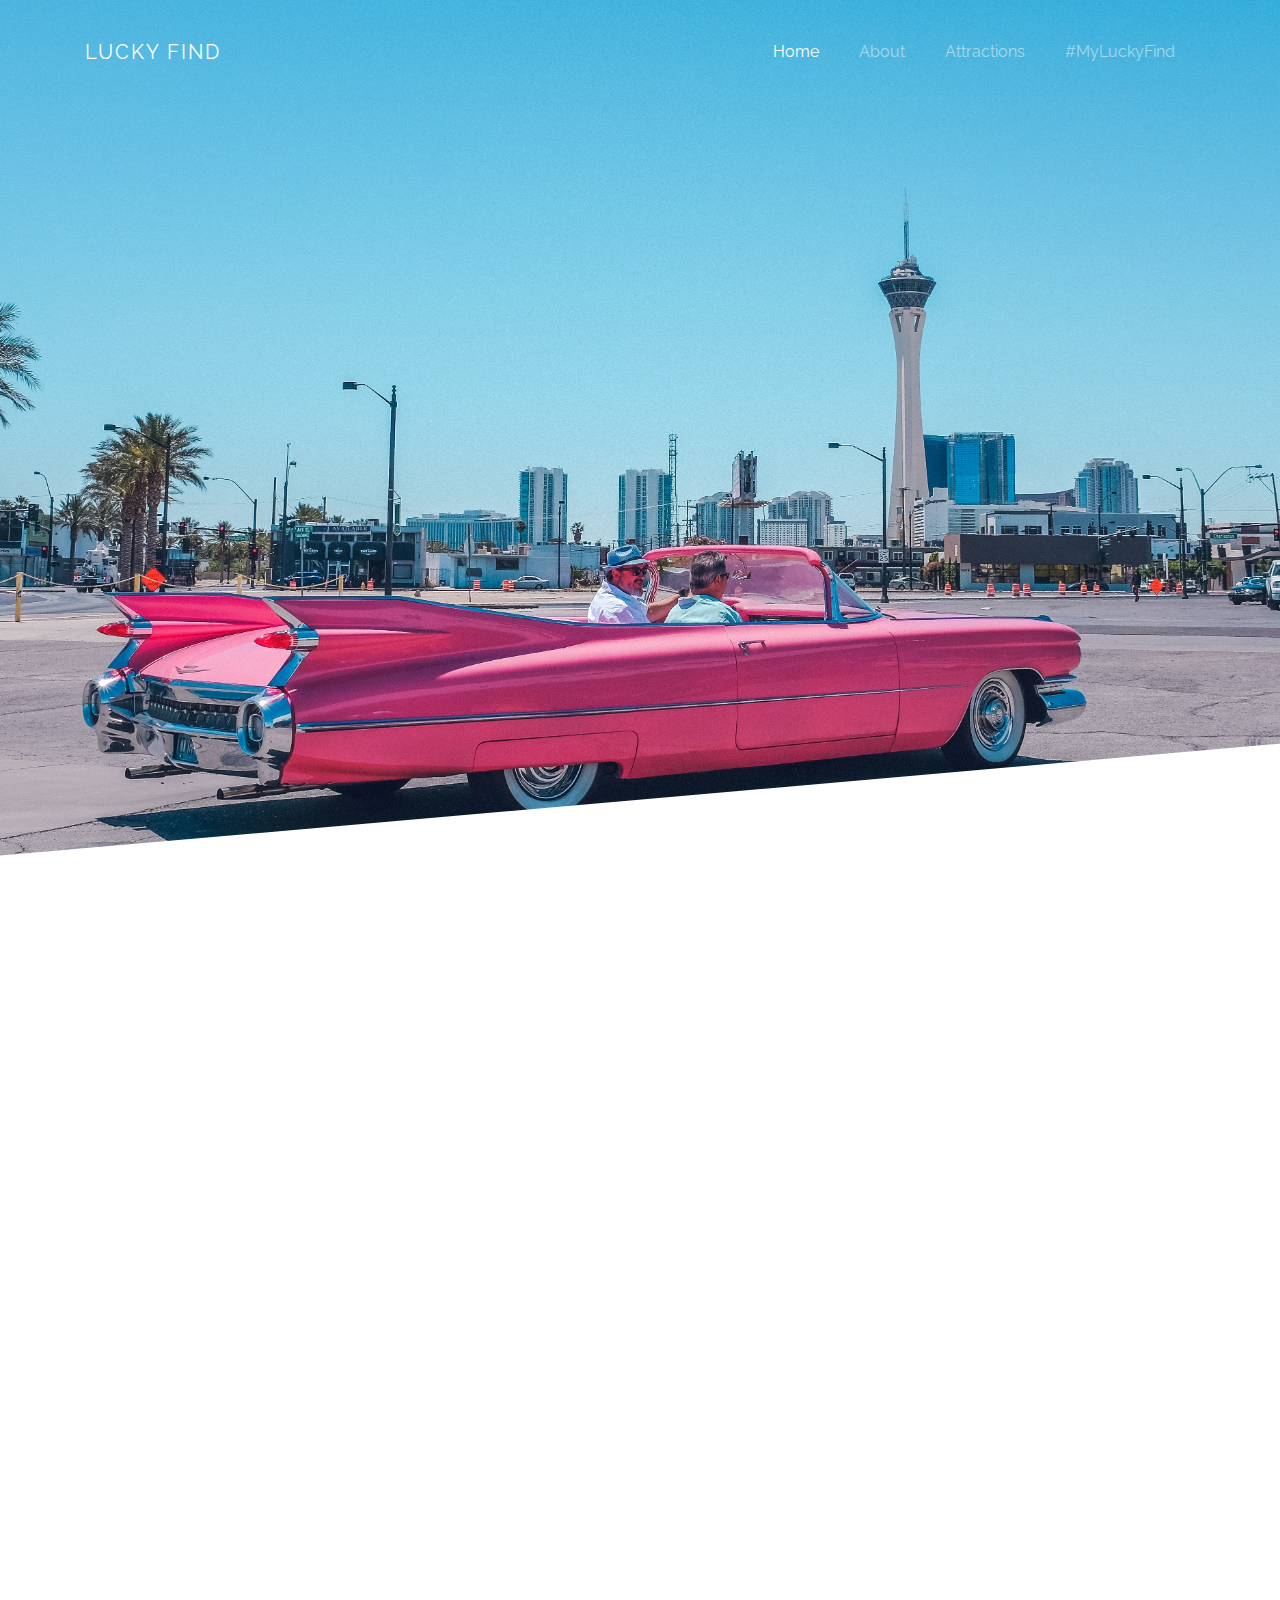
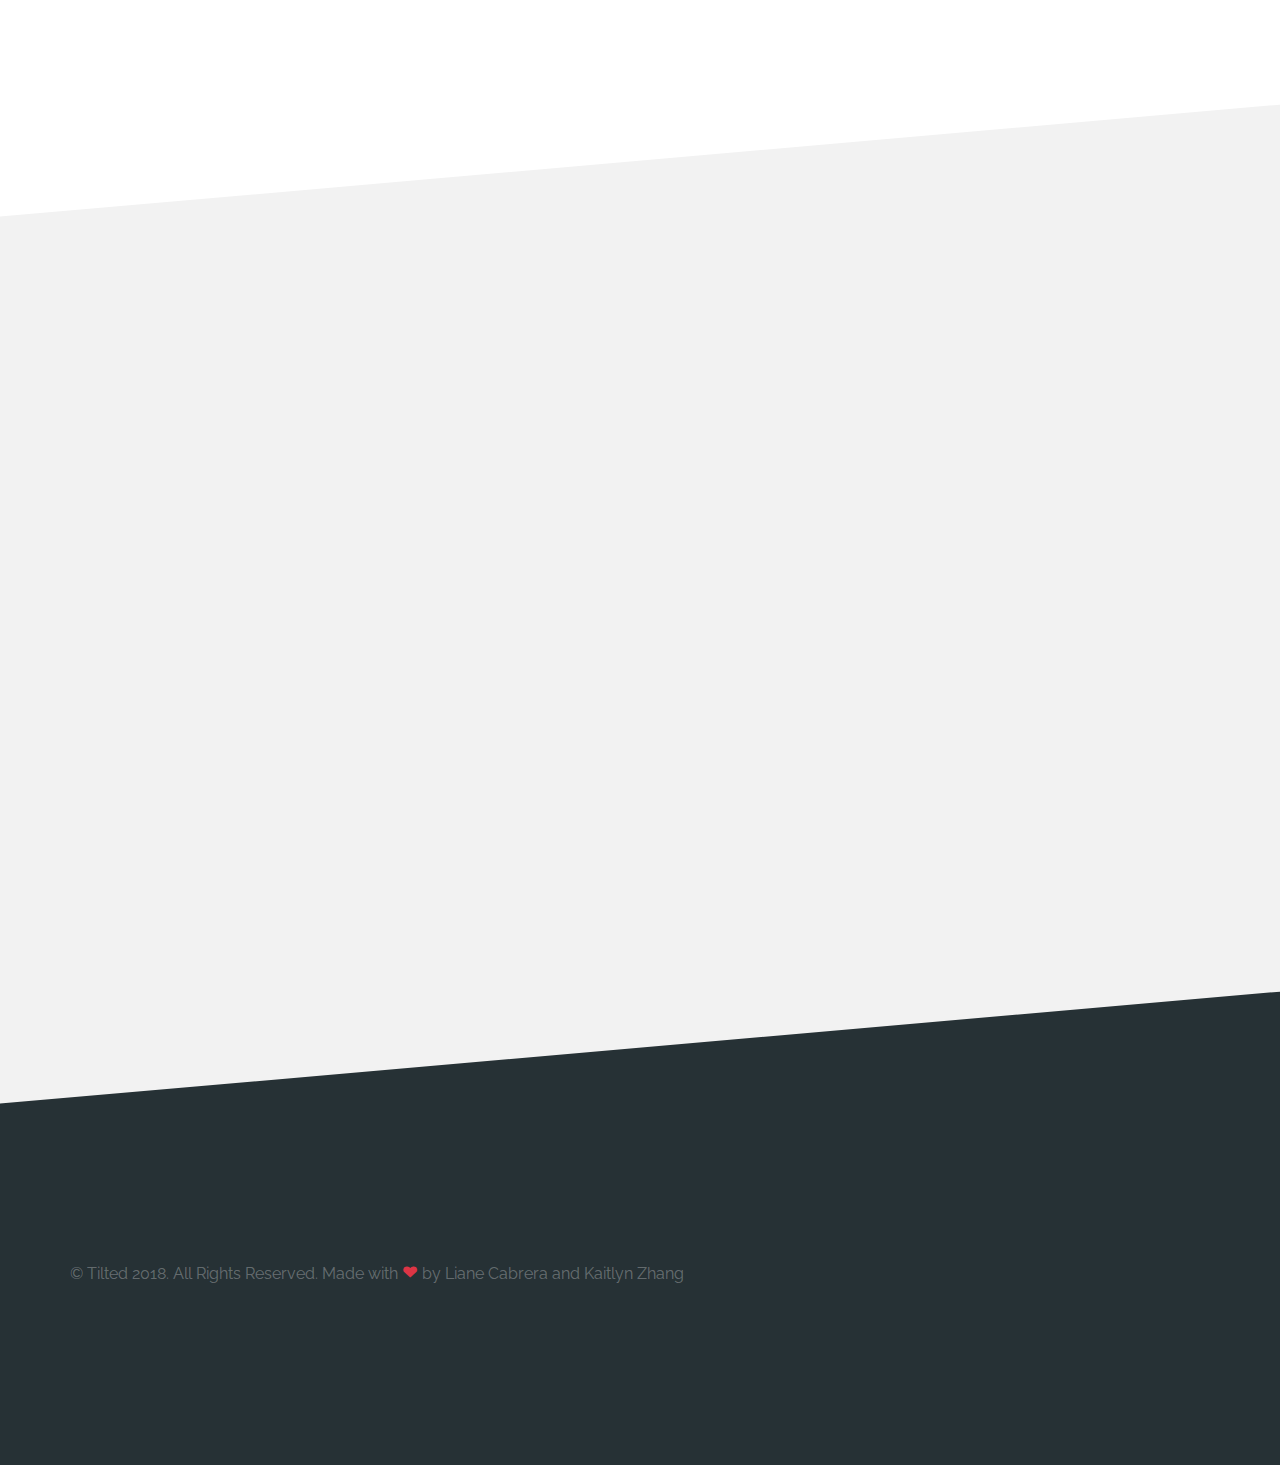
<file: index.html>
<!DOCTYPE html>
<html lang="en">
  <head>
    <title>Lucky Find</title>
    <meta charset="utf-8">
    <meta name="viewport" content="width=device-width, initial-scale=1, shrink-to-fit=no">
    <link rel="icon" href="img/favicon.png" type="image/png">
    
    <link href="https://fonts.googleapis.com/css?family=Raleway" rel="stylesheet">
    <link rel="stylesheet" href="css/bootstrap.min.css">
    <link rel="stylesheet" href="css/open-iconic-bootstrap.min.css">
    <link rel="stylesheet" href="css/animate.css">
    
    <link rel="stylesheet" href="css/owl.carousel.min.css">
    <link rel="stylesheet" href="css/owl.theme.default.min.css">

    <link rel="stylesheet" href="css/icomoon.css">
    <link rel="stylesheet" href="css/style.css">
  </head>
  <body data-spy="scroll" data-target="#ftco-navbar" data-offset="200">
    
    <nav class="navbar navbar-expand-lg navbar-dark ftco_navbar bg-dark ftco-navbar-light" id="ftco-navbar">
      <div class="container">
        <a class="navbar-brand" href="index.html">Lucky Find</a>
        <button class="navbar-toggler" type="button" data-toggle="collapse" data-target="#ftco-nav" aria-controls="ftco-nav" aria-expanded="false" aria-label="Toggle navigation">
          <span class="oi oi-menu"></span> Menu
        </button>

        <div class="collapse navbar-collapse" id="ftco-nav">
          <ul class="navbar-nav ml-auto">
            <li class="nav-item active"><a href="index.html" class="nav-link">Home</a></li>
            <li class="nav-item"><a href="about.html" class="nav-link">About</a></li>
            <li class="nav-item"><a href="attraction.html" class="nav-link">Attractions</a></li>
            <li class="nav-item"><a href="social.html" class="nav-link">#MyLuckyFind</a></li>
          </ul>
        </div>
      </div>
    </nav>
    <!-- END nav -->

    <section class="ftco-cover ftco-slant ftco-slant-white" style="background-image: url(img/neon.jpg);" id="section-home">
      <div class="container">
        <div class="row align-items-center justify-content-center text-center ftco-vh-100">
          <div class="col-md-10">
            <h1 class="ftco-heading ftco-animate">Lucky Find</h1>
            <h2 class="h5 ftco-subheading mb-5 ftco-animate">Encounter Something Wonderful.</h2>    
            <p><a href="attraction.html" class="btn btn-primary ftco-animate">I'm feeling lucky</a></p>
          </div>
        </div>
      </div>
    </section>
    
    <section class="ftco-section ftco-slant ftco-slant-light">
      <div class="container">
        <div class="row">
          <div class="col-md-12 text-center ftco-animate">
            <h2 class="text-uppercase ftco-uppercase">What is Lucky Find?</h2>
            <div class="row justify-content-center mb-5">
              <div class="col-md-7">
                <p class="lead">Enhancing a traveler's experience through Lucky Find.</p>
              </div>
            </div>
          </div>
        </div>
        <!-- END row -->
      <div class="row">
          <div class="col-md-12">
            <div class="owl-carousel ftco-owl">
              
              
                
              <div class="item ftco-animate">
                <div class="media d-block text-center ftco-media p-md-5 p-4">
                  <div class="ftco-icon mb-3"><span class="oi oi-monitor display-4"></span></div>
                  <div class="media-body">
                    <h5 class="mt-0">Our Mission</h5>
                    <p>A local resource for young and old alike looking for hidden gems of Las Vegas outside of the popular hangout spots.</p>
                  </div>
                </div>
              </div>
                
            <div class="item ftco-animate">
                <div class="media d-block text-center ftco-media p-md-5 p-4">
                  <div class="ftco-icon mb-3"><span class="oi oi-person display-4"></span></div>
                  <div class="media-body">
                    <h5 class="mt-0">Our Purpose</h5>
                    <p>We aim to give recognition to small, local business and lesser-known places within Las Vegas and helping people find their "lucky find."</p>
                  </div>
                </div>
                </div>

              <div class="item ftco-animate">
                <div class="media d-block text-center ftco-media p-md-5 p-4">
                  <div class="ftco-icon mb-3"><span class="oi oi-location display-4"></span></div>
                  <div class="media-body">
                    <h5 class="mt-0">Our Future</h5>
                    <p>We plan to expand the amount of attractions featured in the website including more cities other than Las Vegas.</p>
                  </div>
                </div>
              </div>
            </div>
          </div>
        </div>
      </div>
    </section>
    
    <section class="ftco-section bg-light ftco-slant ftco-slant-dark" id="section-counter">
      <div class="container">
        <div class="row mb-5">
          <div class="col-md-12 text-center ftco-animate">
            <h2 class="text-uppercase ftco-uppercase">Fun Facts</h2>
            <div class="row justify-content-center mb-5">
              <div class="col-md-7">
                <p class="lead">Las Vegas is more than just big buffets and bigger casinos. It can dazzle, impress, and suprise.</p>
              </div>
            </div>
          </div>
        </div>
        <!-- END row -->
        <div class="row">
            <div class="col-md ftco-animate">
            <div class="ftco-counter text-center">
              <span class="ftco-number" data-number="60000">0</span>
              <span class="ftco-label">Pounds of Shrimp Consumed Per Day in Las Vegas</span>
            </div>
          </div>  
          <div class="col-md ftco-animate">
            <div class="ftco-counter text-center">
              <span class="ftco-number" data-number="15000">0</span>
              <span class="ftco-label">Miles of Neon Tubing in the Strip and Downtown Las Vegas</span>
            </div>
          </div>
          <div class="col-md ftco-animate">
            <div class="ftco-counter text-center">
              <span class="ftco-number" data-number="1000">0</span>
              <span class="ftco-label">People Living Beneath Vegas in Underground Tunnels</span>
            </div>
          </div>
        </div>
      </div>
      
    </section>

      
<!--FOOTER-->  
    <footer class="ftco-footer ftco-bg-dark">
      <div class="container">
        <div class="row mb-5">
          <div class="col-md-8">
            <div class="row">
            
        <div class="row">
          <div class="col-md text-left">
            <p>&copy; Tilted 2018. All Rights Reserved.  Made with <span class="icon-heart text-danger"></span>  by Liane Cabrera and Kaitlyn Zhang</p>
          </div>
        </div>
      </div>
    </footer>

    <!-- loader -->
    <div id="ftco-loader" class="show fullscreen"><svg class="circular" width="48px" height="48px"><circle class="path-bg" cx="24" cy="24" r="22" fill="none" stroke-width="4" stroke="#eeeeee"/><circle class="path" cx="24" cy="24" r="22" fill="none" stroke-width="4" stroke-miterlimit="10" stroke="#4586ff"/></svg></div>


    <script src="js/jquery.min.js"></script>
    <script src="js/popper.min.js"></script>
    <script src="js/bootstrap.min.js"></script>
    <script src="js/jquery.easing.1.3.js"></script>
    <script src="js/jquery.waypoints.min.js"></script>
    <script src="js/owl.carousel.min.js"></script>
    <script src="js/jquery.animateNumber.min.js"></script>
    

    <script src="js/main.js"></script>

    
  </body>
</html>
</file>
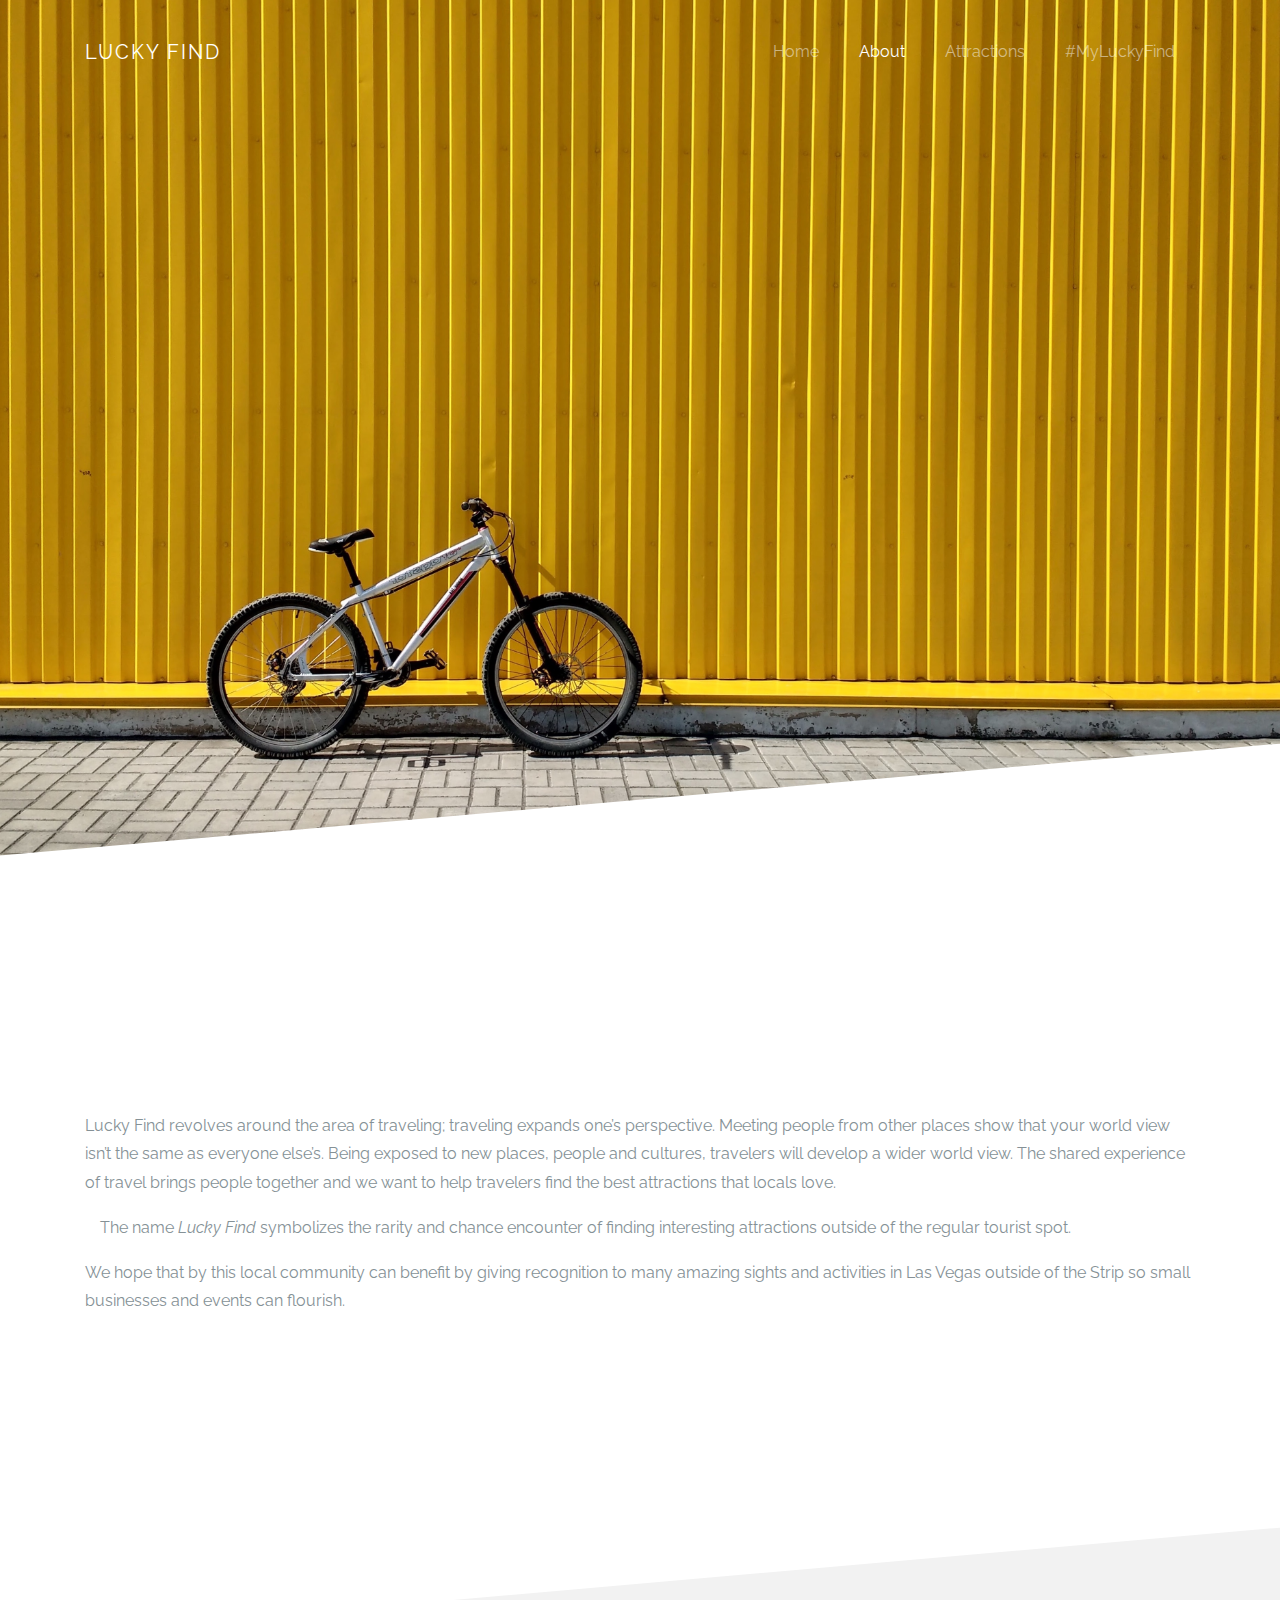
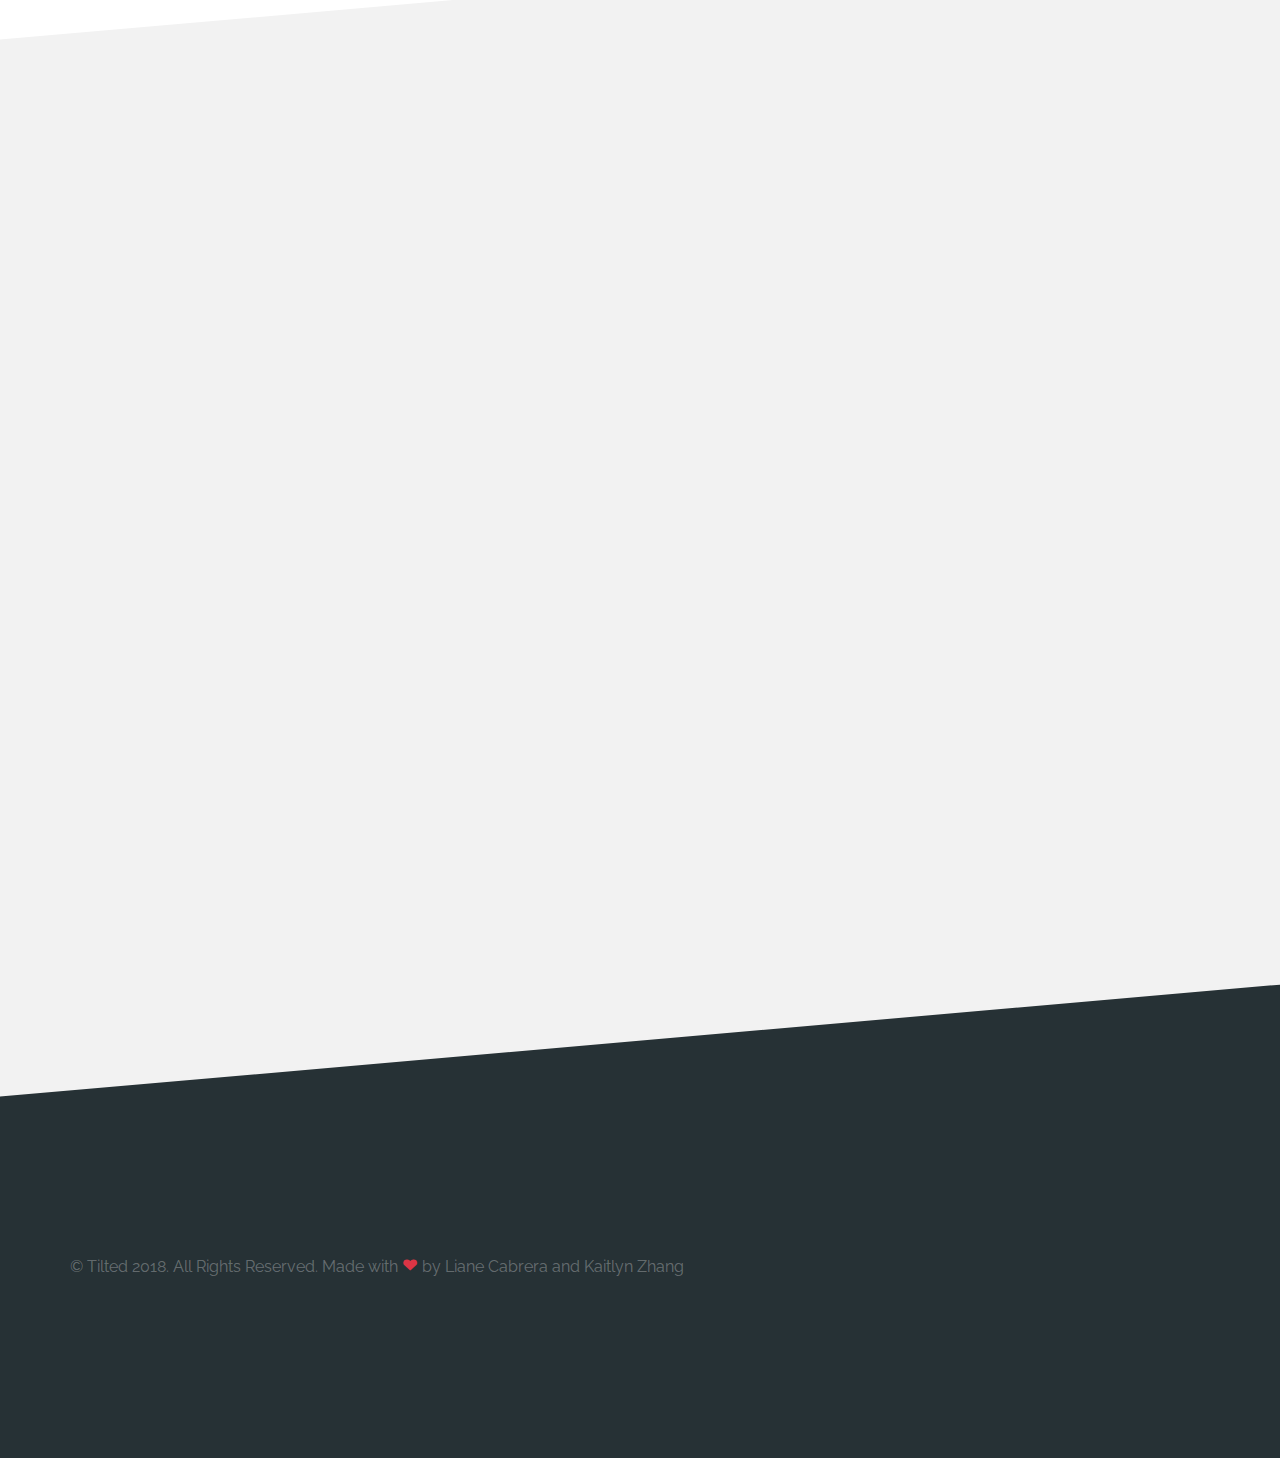
<file: about.html>
<!DOCTYPE html>
<html lang="en">
  <head>
    <title>About</title>
    <meta charset="utf-8">
    <meta name="viewport" content="width=device-width, initial-scale=1, shrink-to-fit=no">
    <link rel="icon" href="img/favicon.png" type="image/png">
    
    <link href="https://fonts.googleapis.com/css?family=Raleway" rel="stylesheet">
    <link rel="stylesheet" href="css/bootstrap.min.css">
    <link rel="stylesheet" href="css/open-iconic-bootstrap.min.css">
    <link rel="stylesheet" href="css/animate.css">
    
    <link rel="stylesheet" href="css/owl.carousel.min.css">
    <link rel="stylesheet" href="css/owl.theme.default.min.css">

    <link rel="stylesheet" href="css/icomoon.css">
    <link rel="stylesheet" href="css/style.css">
  </head>
<body data-spy="scroll" data-target="#ftco-navbar" data-offset="200">
    
   <nav class="navbar navbar-expand-lg navbar-dark ftco_navbar bg-dark ftco-navbar-light" id="ftco-navbar">
      <div class="container">
        <a class="navbar-brand" href="index.html">Lucky Find</a>
        <button class="navbar-toggler" type="button" data-toggle="collapse" data-target="#ftco-nav" aria-controls="ftco-nav" aria-expanded="false" aria-label="Toggle navigation">
          <span class="oi oi-menu"></span> Menu
        </button>

        <div class="collapse navbar-collapse" id="ftco-nav">
          <ul class="navbar-nav ml-auto">
            <li class="nav-item"><a href="index.html" class="nav-link">Home</a></li>
            <li class="nav-item active"><a href="about.html" class="nav-link">About</a></li>
            <li class="nav-item"><a href="attraction.html" class="nav-link">Attractions</a></li>
            <li class="nav-item"><a href="social.html" class="nav-link">#MyLuckyFind</a></li>
          </ul>
        </div>
      </div>
    </nav>
    <!-- END nav -->

    <section class="ftco-cover ftco-slant ftco-slant-white" style="background-image: url(img/wall.jpg);" id="section-home">
      <div class="container">
        <div class="row align-items-center justify-content-center text-center ftco-vh-100">
          <div class="col-md-10">
            <h1 class="ftco-heading ftco-animate">The Lucky Find Story</h1>
            <h2 class="h5 ftco-subheading mb-5 ftco-animate">—</h2>
            <p>
          </div>
        </div>
      </div>
    </section>
    

    <section class="ftco-section ftco-slant ftco-slant-light" id="section-about">
      <div class="container">

        <div class="row mb-5">
          <div class="col-md-12 text-center ftco-animate">
            <h2 class="text-uppercase ftco-uppercase">About Us</h2>
          </div>
        </div>
    
        <p>Lucky Find revolves around the area of traveling; traveling expands one’s perspective. Meeting people from other places show that your world view isn’t the same as everyone else’s. Being exposed to new places, people and cultures, travelers will develop a wider world view. The shared experience of travel brings people together and we want to help travelers find the best attractions that locals love. </p>
          
        <div class="col-md text-righ">
        <p>The name <i>Lucky Find</i> symbolizes the rarity and chance encounter of finding interesting attractions outside of the regular tourist spot.</p>
        </div>

        <p>We hope that by this local community can benefit by giving recognition to many amazing sights and activities in Las Vegas outside of the Strip so small businesses and events can flourish.  </p>
    </section>
    
    
    <section class="ftco-section ftco-slant ftco-slant-light  bg-light ftco-slant ftco-slant-dark" id="section-faq">
      <div class="container">
        <div class="row mb-5">
          <div class="col-md-12 text-center ftco-animate">
            <h2 class="text-uppercase ftco-uppercase">FAQ</h2>


        <!-- END row -->
              <br>
              <br>
        <div class="row">
          <div class="col-md-6 mb-5 ftco-animate">
            <h3 class="h5 mb-4">What is our problem worth solving?</h3>
            <p>The problem we wish to address is the issue of travelers (both first time and veteran) not knowing the good places in cities outside of popular tourist sites.</p>
          </div>
          <div class="col-md-6 mb-5 ftco-animate">
            <h3 class="h5 mb-4">What is our solution?</h3>
            <p>We want to deliever a website that showcases "lucky finds", also known as places that are outside the usual tourist sphere that are just as interesting and attractive.</p>
          </div>
          <div class="col-md-6 mb-5 ftco-animate">
            <h3 class="h5 mb-4">What makes us different from unique?</h3>
            <p>Our main advantage lies on the fact that we base our reviews in the point of view of a Las Vegas local, offering helpful advice to those visiting the city. We also synthesize the many information from big review sites in one, easy to read layout.</p>
          </div>
          <div class="col-md-6 mb-5 ftco-animate">
            <h3 class="h5 mb-4">How did we choose the attractions to showcase?</h3>
              <p>Though our knowledge of travelling and interesting travel sites is limited, we did extensive research in order to expand our website to include interesting places throughout Las Vegas.</p>
        </div>
      </div>

    </section>
    
    
<!--FOOTER-->  
    <footer class="ftco-footer ftco-bg-dark">
      <div class="container">
        <div class="row mb-5">
          <div class="col-md-8">
            <div class="row">
            
        <div class="row">
          <div class="col-md text-left">
            <p>&copy; Tilted 2018. All Rights Reserved.  Made with <span class="icon-heart text-danger"></span>  by Liane Cabrera and Kaitlyn Zhang</p>
          </div>
        </div>
      </div>
    </footer>

    <!-- loader -->
    <div id="ftco-loader" class="show fullscreen"><svg class="circular" width="48px" height="48px"><circle class="path-bg" cx="24" cy="24" r="22" fill="none" stroke-width="4" stroke="#eeeeee"/><circle class="path" cx="24" cy="24" r="22" fill="none" stroke-width="4" stroke-miterlimit="10" stroke="#4586ff"/></svg></div>


    <script src="js/jquery.min.js"></script>
    <script src="js/popper.min.js"></script>
    <script src="js/bootstrap.min.js"></script>
    <script src="js/jquery.easing.1.3.js"></script>
    <script src="js/jquery.waypoints.min.js"></script>
    <script src="js/owl.carousel.min.js"></script>
    <script src="js/jquery.animateNumber.min.js"></script>
    

    <script src="js/main.js"></script>
    

    
  </body>
</html>
</file>
<file: css/icomoon.css>
@font-face {
  font-family: 'icomoon';
  src:  url('../fonts/icomoon/icomoon.eot?lir4dr');
  src:  url('../fonts/icomoon/icomoon.eot?lir4dr#iefix') format('embedded-opentype'),
    url('../fonts/icomoon/icomoon.ttf?lir4dr') format('truetype'),
    url('../fonts/icomoon/icomoon.woff?lir4dr') format('woff'),
    url('../fonts/icomoon/icomoon.svg?lir4dr#icomoon') format('svg');
  font-weight: normal;
  font-style: normal;
}

[class^="icon-"], [class*=" icon-"] {
  /* use !important to prevent issues with browser extensions that change fonts */
  font-family: 'icomoon' !important;
  speak: none;
  font-style: normal;
  font-weight: normal;
  font-variant: normal;
  text-transform: none;
  line-height: 1;

  /* Better Font Rendering =========== */
  -webkit-font-smoothing: antialiased;
  -moz-osx-font-smoothing: grayscale;
}

.icon-add-to-list:before {
  content: "\e900";
}
.icon-arrow-bold-down:before {
  content: "\e901";
}
.icon-arrow-bold-left:before {
  content: "\e902";
}
.icon-arrow-bold-right:before {
  content: "\e903";
}
.icon-arrow-bold-up:before {
  content: "\e904";
}
.icon-arrow-down:before {
  content: "\e905";
}
.icon-arrow-left:before {
  content: "\e906";
}
.icon-arrow-long-down:before {
  content: "\e907";
}
.icon-arrow-long-left:before {
  content: "\e908";
}
.icon-arrow-long-right:before {
  content: "\e909";
}
.icon-arrow-long-up:before {
  content: "\e90a";
}
.icon-arrow-right:before {
  content: "\e90b";
}
.icon-arrow-up:before {
  content: "\e90c";
}
.icon-arrow-with-circle-down:before {
  content: "\e90d";
}
.icon-arrow-with-circle-left:before {
  content: "\e90e";
}
.icon-arrow-with-circle-right:before {
  content: "\e90f";
}
.icon-arrow-with-circle-up:before {
  content: "\e910";
}
.icon-bug:before {
  content: "\e911";
}
.icon-chevron-down:before {
  content: "\e912";
}
.icon-chevron-left:before {
  content: "\e913";
}
.icon-chevron-right:before {
  content: "\e914";
}
.icon-chevron-small-down:before {
  content: "\e915";
}
.icon-chevron-small-left:before {
  content: "\e916";
}
.icon-chevron-small-right:before {
  content: "\e917";
}
.icon-chevron-small-up:before {
  content: "\e918";
}
.icon-chevron-thin-down:before {
  content: "\e919";
}
.icon-chevron-thin-left:before {
  content: "\e91a";
}
.icon-chevron-thin-right:before {
  content: "\e91b";
}
.icon-chevron-thin-up:before {
  content: "\e91c";
}
.icon-chevron-up:before {
  content: "\e91d";
}
.icon-chevron-with-circle-down:before {
  content: "\e91e";
}
.icon-chevron-with-circle-left:before {
  content: "\e91f";
}
.icon-chevron-with-circle-right:before {
  content: "\e920";
}
.icon-chevron-with-circle-up:before {
  content: "\e921";
}
.icon-classic-computer:before {
  content: "\e922";
}
.icon-controller-fast-backward:before {
  content: "\e923";
}
.icon-creative-commons-attribution:before {
  content: "\e924";
}
.icon-creative-commons-noderivs:before {
  content: "\e925";
}
.icon-creative-commons-noncommercial-eu:before {
  content: "\e926";
}
.icon-creative-commons-noncommercial-us:before {
  content: "\e927";
}
.icon-creative-commons-public-domain:before {
  content: "\e928";
}
.icon-creative-commons-remix:before {
  content: "\e929";
}
.icon-creative-commons-share:before {
  content: "\e92a";
}
.icon-creative-commons-sharealike:before {
  content: "\e92b";
}
.icon-creative-commons:before {
  content: "\e92c";
}
.icon-crop:before {
  content: "\e92d";
}
.icon-document-landscape:before {
  content: "\e92e";
}
.icon-dot-single:before {
  content: "\e92f";
}
.icon-dots-three-horizontal:before {
  content: "\e930";
}
.icon-dots-three-vertical:before {
  content: "\e931";
}
.icon-dots-two-horizontal:before {
  content: "\e932";
}
.icon-dots-two-vertical:before {
  content: "\e933";
}
.icon-eye-with-line:before {
  content: "\e934";
}
.icon-fingerprint:before {
  content: "\e935";
}
.icon-flower:before {
  content: "\e936";
}
.icon-merge:before {
  content: "\e937";
}
.icon-mouse-pointer:before {
  content: "\e938";
}
.icon-newsletter:before {
  content: "\e939";
}
.icon-notifications-off:before {
  content: "\e93a";
}
.icon-remove-user:before {
  content: "\e93b";
}
.icon-select-arrows:before {
  content: "\e93c";
}
.icon-tablet-mobile-combo:before {
  content: "\e93d";
}
.icon-triangle-down:before {
  content: "\e93e";
}
.icon-triangle-left:before {
  content: "\e93f";
}
.icon-triangle-right:before {
  content: "\e940";
}
.icon-triangle-up:before {
  content: "\e941";
}
.icon-video-camera:before {
  content: "\e942";
}
.icon-warning:before {
  content: "\e943";
}
.icon-add-user:before {
  content: "\e944";
}
.icon-address:before {
  content: "\e945";
}
.icon-adjust:before {
  content: "\e946";
}
.icon-air:before {
  content: "\e947";
}
.icon-aircraft-landing:before {
  content: "\e948";
}
.icon-aircraft-take-off:before {
  content: "\e949";
}
.icon-aircraft:before {
  content: "\e94a";
}
.icon-align-bottom:before {
  content: "\e94b";
}
.icon-align-horizontal-middle:before {
  content: "\e94c";
}
.icon-align-left:before {
  content: "\e94d";
}
.icon-align-right:before {
  content: "\e94e";
}
.icon-align-top:before {
  content: "\e94f";
}
.icon-align-vertical-middle:before {
  content: "\e950";
}
.icon-archive:before {
  content: "\e951";
}
.icon-area-graph:before {
  content: "\e952";
}
.icon-attachment:before {
  content: "\e953";
}
.icon-awareness-ribbon:before {
  content: "\e954";
}
.icon-back-in-time:before {
  content: "\e955";
}
.icon-back:before {
  content: "\e956";
}
.icon-bar-graph:before {
  content: "\e957";
}
.icon-battery:before {
  content: "\e958";
}
.icon-beamed-note:before {
  content: "\e959";
}
.icon-bell:before {
  content: "\e95a";
}
.icon-blackboard:before {
  content: "\e95b";
}
.icon-block:before {
  content: "\e95c";
}
.icon-book:before {
  content: "\e95d";
}
.icon-bookmark:before {
  content: "\e95e";
}
.icon-bookmarks:before {
  content: "\e95f";
}
.icon-bowl:before {
  content: "\e960";
}
.icon-box:before {
  content: "\e961";
}
.icon-briefcase:before {
  content: "\e962";
}
.icon-browser:before {
  content: "\e963";
}
.icon-brush:before {
  content: "\e964";
}
.icon-bucket:before {
  content: "\e965";
}
.icon-cake:before {
  content: "\e966";
}
.icon-calculator:before {
  content: "\e967";
}
.icon-calendar:before {
  content: "\e968";
}
.icon-camera:before {
  content: "\e969";
}
.icon-ccw:before {
  content: "\e96a";
}
.icon-chat:before {
  content: "\e96b";
}
.icon-check:before {
  content: "\e96c";
}
.icon-circle-with-cross:before {
  content: "\e96d";
}
.icon-circle-with-minus:before {
  content: "\e96e";
}
.icon-circle-with-plus:before {
  content: "\e96f";
}
.icon-circle:before {
  content: "\e970";
}
.icon-circular-graph:before {
  content: "\e971";
}
.icon-clapperboard:before {
  content: "\e972";
}
.icon-clipboard:before {
  content: "\e973";
}
.icon-clock:before {
  content: "\e974";
}
.icon-cloud:before {
  content: "\e975";
}
.icon-code:before {
  content: "\e976";
}
.icon-cog:before {
  content: "\e977";
}
.icon-colours:before {
  content: "\e978";
}
.icon-compass:before {
  content: "\e979";
}
.icon-controller-fast-forward:before {
  content: "\e97a";
}
.icon-controller-jump-to-start:before {
  content: "\e97b";
}
.icon-controller-next:before {
  content: "\e97c";
}
.icon-controller-paus:before {
  content: "\e97d";
}
.icon-controller-play:before {
  content: "\e97e";
}
.icon-controller-record:before {
  content: "\e97f";
}
.icon-controller-stop:before {
  content: "\e980";
}
.icon-controller-volume:before {
  content: "\e981";
}
.icon-copy:before {
  content: "\e982";
}
.icon-credit-card:before {
  content: "\e983";
}
.icon-credit:before {
  content: "\e984";
}
.icon-cross:before {
  content: "\e985";
}
.icon-cup:before {
  content: "\e986";
}
.icon-cw:before {
  content: "\e987";
}
.icon-cycle:before {
  content: "\e988";
}
.icon-database:before {
  content: "\e989";
}
.icon-dial-pad:before {
  content: "\e98a";
}
.icon-direction:before {
  content: "\e98b";
}
.icon-document:before {
  content: "\e98c";
}
.icon-documents:before {
  content: "\e98d";
}
.icon-download:before {
  content: "\e98e";
}
.icon-drink:before {
  content: "\e98f";
}
.icon-drive:before {
  content: "\e990";
}
.icon-drop:before {
  content: "\e991";
}
.icon-edit:before {
  content: "\e992";
}
.icon-email:before {
  content: "\e993";
}
.icon-emoji-flirt:before {
  content: "\e994";
}
.icon-emoji-happy:before {
  content: "\e995";
}
.icon-emoji-neutral:before {
  content: "\e996";
}
.icon-emoji-sad:before {
  content: "\e997";
}
.icon-erase:before {
  content: "\e998";
}
.icon-eraser:before {
  content: "\e999";
}
.icon-export:before {
  content: "\e99a";
}
.icon-eye:before {
  content: "\e99b";
}
.icon-feather:before {
  content: "\e99c";
}
.icon-flag:before {
  content: "\e99d";
}
.icon-flash:before {
  content: "\e99e";
}
.icon-flashlight:before {
  content: "\e99f";
}
.icon-flat-brush:before {
  content: "\e9a0";
}
.icon-flow-branch:before {
  content: "\e9a1";
}
.icon-flow-cascade:before {
  content: "\e9a2";
}
.icon-flow-line:before {
  content: "\e9a3";
}
.icon-flow-parallel:before {
  content: "\e9a4";
}
.icon-flow-tree:before {
  content: "\e9a5";
}
.icon-folder-images:before {
  content: "\e9a6";
}
.icon-folder-music:before {
  content: "\e9a7";
}
.icon-folder-video:before {
  content: "\e9a8";
}
.icon-folder:before {
  content: "\e9a9";
}
.icon-forward:before {
  content: "\e9aa";
}
.icon-funnel:before {
  content: "\e9ab";
}
.icon-game-controller:before {
  content: "\e9ac";
}
.icon-gauge:before {
  content: "\e9ad";
}
.icon-globe:before {
  content: "\e9ae";
}
.icon-graduation-cap:before {
  content: "\e9af";
}
.icon-grid:before {
  content: "\e9b0";
}
.icon-hair-cross:before {
  content: "\e9b1";
}
.icon-hand:before {
  content: "\e9b2";
}
.icon-heart-outlined:before {
  content: "\e9b3";
}
.icon-heart:before {
  content: "\e9b4";
}
.icon-help-with-circle:before {
  content: "\e9b5";
}
.icon-help:before {
  content: "\e9b6";
}
.icon-home:before {
  content: "\e9b7";
}
.icon-hour-glass:before {
  content: "\e9b8";
}
.icon-image-inverted:before {
  content: "\e9b9";
}
.icon-image:before {
  content: "\e9ba";
}
.icon-images:before {
  content: "\e9bb";
}
.icon-inbox:before {
  content: "\e9bc";
}
.icon-infinity:before {
  content: "\e9bd";
}
.icon-info-with-circle:before {
  content: "\e9be";
}
.icon-info:before {
  content: "\e9bf";
}
.icon-install:before {
  content: "\e9c0";
}
.icon-key:before {
  content: "\e9c1";
}
.icon-keyboard:before {
  content: "\e9c2";
}
.icon-lab-flask:before {
  content: "\e9c3";
}
.icon-landline:before {
  content: "\e9c4";
}
.icon-language:before {
  content: "\e9c5";
}
.icon-laptop:before {
  content: "\e9c6";
}
.icon-layers:before {
  content: "\e9c7";
}
.icon-leaf:before {
  content: "\e9c8";
}
.icon-level-down:before {
  content: "\e9c9";
}
.icon-level-up:before {
  content: "\e9ca";
}
.icon-lifebuoy:before {
  content: "\e9cb";
}
.icon-light-bulb:before {
  content: "\e9cc";
}
.icon-light-down:before {
  content: "\e9cd";
}
.icon-light-up:before {
  content: "\e9ce";
}
.icon-line-graph:before {
  content: "\e9cf";
}
.icon-link:before {
  content: "\e9d0";
}
.icon-list:before {
  content: "\e9d1";
}
.icon-location-pin:before {
  content: "\e9d2";
}
.icon-location:before {
  content: "\e9d3";
}
.icon-lock-open:before {
  content: "\e9d4";
}
.icon-lock:before {
  content: "\e9d5";
}
.icon-log-out:before {
  content: "\e9d6";
}
.icon-login:before {
  content: "\e9d7";
}
.icon-loop:before {
  content: "\e9d8";
}
.icon-magnet:before {
  content: "\e9d9";
}
.icon-magnifying-glass:before {
  content: "\e9da";
}
.icon-mail:before {
  content: "\e9db";
}
.icon-man:before {
  content: "\e9dc";
}
.icon-map:before {
  content: "\e9dd";
}
.icon-mask:before {
  content: "\e9de";
}
.icon-medal:before {
  content: "\e9df";
}
.icon-megaphone:before {
  content: "\e9e0";
}
.icon-menu:before {
  content: "\e9e1";
}
.icon-message:before {
  content: "\e9e2";
}
.icon-mic:before {
  content: "\e9e3";
}
.icon-minus:before {
  content: "\e9e4";
}
.icon-mobile:before {
  content: "\e9e5";
}
.icon-modern-mic:before {
  content: "\e9e6";
}
.icon-moon:before {
  content: "\e9e7";
}
.icon-mouse:before {
  content: "\e9e8";
}
.icon-music:before {
  content: "\e9e9";
}
.icon-network:before {
  content: "\e9ea";
}
.icon-new-message:before {
  content: "\e9eb";
}
.icon-new:before {
  content: "\e9ec";
}
.icon-news:before {
  content: "\e9ed";
}
.icon-note:before {
  content: "\e9ee";
}
.icon-notification:before {
  content: "\e9ef";
}
.icon-old-mobile:before {
  content: "\e9f0";
}
.icon-old-phone:before {
  content: "\e9f1";
}
.icon-open-book:before {
  content: "\e9f2";
}
.icon-palette:before {
  content: "\e9f3";
}
.icon-paper-plane:before {
  content: "\e9f4";
}
.icon-pencil:before {
  content: "\e9f5";
}
.icon-phone:before {
  content: "\e9f6";
}
.icon-pie-chart:before {
  content: "\e9f7";
}
.icon-pin:before {
  content: "\e9f8";
}
.icon-plus:before {
  content: "\e9f9";
}
.icon-popup:before {
  content: "\e9fa";
}
.icon-power-plug:before {
  content: "\e9fb";
}
.icon-price-ribbon:before {
  content: "\e9fc";
}
.icon-price-tag:before {
  content: "\e9fd";
}
.icon-print:before {
  content: "\e9fe";
}
.icon-progress-empty:before {
  content: "\e9ff";
}
.icon-progress-full:before {
  content: "\ea00";
}
.icon-progress-one:before {
  content: "\ea01";
}
.icon-progress-two:before {
  content: "\ea02";
}
.icon-publish:before {
  content: "\ea03";
}
.icon-quote:before {
  content: "\ea04";
}
.icon-radio:before {
  content: "\ea05";
}
.icon-reply-all:before {
  content: "\ea06";
}
.icon-reply:before {
  content: "\ea07";
}
.icon-resize-100%:before {
  content: "\ea08";
}
.icon-resize-full-screen:before {
  content: "\ea09";
}
.icon-retweet:before {
  content: "\ea0a";
}
.icon-rocket:before {
  content: "\ea0b";
}
.icon-round-brush:before {
  content: "\ea0c";
}
.icon-rss:before {
  content: "\ea0d";
}
.icon-ruler:before {
  content: "\ea0e";
}
.icon-save:before {
  content: "\ea0f";
}
.icon-scissors:before {
  content: "\ea10";
}
.icon-share-alternative:before {
  content: "\ea11";
}
.icon-share:before {
  content: "\ea12";
}
.icon-shareable:before {
  content: "\ea13";
}
.icon-shield:before {
  content: "\ea14";
}
.icon-shop:before {
  content: "\ea15";
}
.icon-shopping-bag:before {
  content: "\ea16";
}
.icon-shopping-basket:before {
  content: "\ea17";
}
.icon-shopping-cart:before {
  content: "\ea18";
}
.icon-shuffle:before {
  content: "\ea19";
}
.icon-signal:before {
  content: "\ea1a";
}
.icon-sound-mix:before {
  content: "\ea1b";
}
.icon-sound-mute:before {
  content: "\ea1c";
}
.icon-sound:before {
  content: "\ea1d";
}
.icon-sports-club:before {
  content: "\ea1e";
}
.icon-spreadsheet:before {
  content: "\ea1f";
}
.icon-squared-cross:before {
  content: "\ea20";
}
.icon-squared-minus:before {
  content: "\ea21";
}
.icon-squared-plus:before {
  content: "\ea22";
}
.icon-star-outlined:before {
  content: "\ea23";
}
.icon-star:before {
  content: "\ea24";
}
.icon-stopwatch:before {
  content: "\ea25";
}
.icon-suitcase:before {
  content: "\ea26";
}
.icon-swap:before {
  content: "\ea27";
}
.icon-sweden:before {
  content: "\ea28";
}
.icon-switch:before {
  content: "\ea29";
}
.icon-tablet:before {
  content: "\ea2a";
}
.icon-tag:before {
  content: "\ea2b";
}
.icon-text-document-inverted:before {
  content: "\ea2c";
}
.icon-text-document:before {
  content: "\ea2d";
}
.icon-text:before {
  content: "\ea2e";
}
.icon-thermometer:before {
  content: "\ea2f";
}
.icon-thumbs-down:before {
  content: "\ea30";
}
.icon-thumbs-up:before {
  content: "\ea31";
}
.icon-thunder-cloud:before {
  content: "\ea32";
}
.icon-ticket:before {
  content: "\ea33";
}
.icon-time-slot:before {
  content: "\ea34";
}
.icon-tools:before {
  content: "\ea35";
}
.icon-traffic-cone:before {
  content: "\ea36";
}
.icon-trash:before {
  content: "\ea37";
}
.icon-tree:before {
  content: "\ea38";
}
.icon-trophy:before {
  content: "\ea39";
}
.icon-tv:before {
  content: "\ea3a";
}
.icon-typing:before {
  content: "\ea3b";
}
.icon-uninstall:before {
  content: "\ea3c";
}
.icon-unread:before {
  content: "\ea3d";
}
.icon-untag:before {
  content: "\ea3e";
}
.icon-upload-to-cloud:before {
  content: "\ea3f";
}
.icon-upload:before {
  content: "\ea40";
}
.icon-user:before {
  content: "\ea41";
}
.icon-users:before {
  content: "\ea42";
}
.icon-v-card:before {
  content: "\ea43";
}
.icon-video:before {
  content: "\ea44";
}
.icon-vinyl:before {
  content: "\ea45";
}
.icon-voicemail:before {
  content: "\ea46";
}
.icon-wallet:before {
  content: "\ea47";
}
.icon-water:before {
  content: "\ea48";
}
.icon-instagram-with-circle:before {
  content: "\ea49";
}
.icon-instagram:before {
  content: "\ea4a";
}
.icon-px-with-circle:before {
  content: "\ea4b";
}
.icon-px:before {
  content: "\ea4c";
}
.icon-app-store:before {
  content: "\ea4d";
}
.icon-baidu:before {
  content: "\ea4e";
}
.icon-basecamp:before {
  content: "\ea4f";
}
.icon-behance:before {
  content: "\ea50";
}
.icon-creative-cloud:before {
  content: "\ea51";
}
.icon-dribbble-with-circle:before {
  content: "\ea52";
}
.icon-dribbble:before {
  content: "\ea53";
}
.icon-dropbox:before {
  content: "\ea54";
}
.icon-evernote:before {
  content: "\ea55";
}
.icon-facebook-with-circle:before {
  content: "\ea56";
}
.icon-facebook:before {
  content: "\ea57";
}
.icon-flattr:before {
  content: "\ea58";
}
.icon-flickr-with-circle:before {
  content: "\ea59";
}
.icon-flickr:before {
  content: "\ea5a";
}
.icon-foursquare:before {
  content: "\ea5b";
}
.icon-github-with-circle:before {
  content: "\ea5c";
}
.icon-github:before {
  content: "\ea5d";
}
.icon-google-drive:before {
  content: "\ea5e";
}
.icon-google-hangouts:before {
  content: "\ea5f";
}
.icon-google-play:before {
  content: "\ea60";
}
.icon-google+-with-circle:before {
  content: "\ea61";
}
.icon-google+:before {
  content: "\ea62";
}
.icon-grooveshark:before {
  content: "\ea63";
}
.icon-houzz:before {
  content: "\ea64";
}
.icon-icloud:before {
  content: "\ea65";
}
.icon-lastfm-with-circle:before {
  content: "\ea66";
}
.icon-lastfm:before {
  content: "\ea67";
}
.icon-linkedin-with-circle:before {
  content: "\ea68";
}
.icon-linkedin:before {
  content: "\ea69";
}
.icon-mail-with-circle:before {
  content: "\ea6a";
}
.icon-medium-with-circle:before {
  content: "\ea6b";
}
.icon-medium:before {
  content: "\ea6c";
}
.icon-mixi:before {
  content: "\ea6d";
}
.icon-onedrive:before {
  content: "\ea6e";
}
.icon-paypal:before {
  content: "\ea6f";
}
.icon-picasa:before {
  content: "\ea70";
}
.icon-pinterest-with-circle:before {
  content: "\ea71";
}
.icon-pinterest:before {
  content: "\ea72";
}
.icon-qq-with-circle:before {
  content: "\ea73";
}
.icon-qq:before {
  content: "\ea74";
}
.icon-raft-with-circle:before {
  content: "\ea75";
}
.icon-raft:before {
  content: "\ea76";
}
.icon-rainbow:before {
  content: "\ea77";
}
.icon-rdio-with-circle:before {
  content: "\ea78";
}
.icon-rdio:before {
  content: "\ea79";
}
.icon-renren:before {
  content: "\ea7a";
}
.icon-scribd:before {
  content: "\ea7b";
}
.icon-sina-weibo:before {
  content: "\ea7c";
}
.icon-skype-with-circle:before {
  content: "\ea7d";
}
.icon-skype:before {
  content: "\ea7e";
}
.icon-slideshare:before {
  content: "\ea7f";
}
.icon-smashing:before {
  content: "\ea80";
}
.icon-soundcloud:before {
  content: "\ea81";
}
.icon-spotify-with-circle:before {
  content: "\ea82";
}
.icon-spotify:before {
  content: "\ea83";
}
.icon-stumbleupon-with-circle:before {
  content: "\ea84";
}
.icon-stumbleupon:before {
  content: "\ea85";
}
.icon-swarm:before {
  content: "\ea86";
}
.icon-tripadvisor:before {
  content: "\ea87";
}
.icon-tumblr-with-circle:before {
  content: "\ea88";
}
.icon-tumblr:before {
  content: "\ea89";
}
.icon-twitter-with-circle:before {
  content: "\ea8a";
}
.icon-twitter:before {
  content: "\ea8b";
}
.icon-vimeo-with-circle:before {
  content: "\ea8c";
}
.icon-vimeo:before {
  content: "\ea8d";
}
.icon-vine-with-circle:before {
  content: "\ea8e";
}
.icon-vine:before {
  content: "\ea8f";
}
.icon-vk-alternitive:before {
  content: "\ea90";
}
.icon-vk-with-circle:before {
  content: "\ea91";
}
.icon-vk:before {
  content: "\ea92";
}
.icon-windows-store:before {
  content: "\ea93";
}
.icon-xing-with-circle:before {
  content: "\ea94";
}
.icon-xing:before {
  content: "\ea95";
}
.icon-yelp:before {
  content: "\ea96";
}
.icon-youko-with-circle:before {
  content: "\ea97";
}
.icon-youko:before {
  content: "\ea98";
}
.icon-youtube-with-circle:before {
  content: "\ea99";
}
.icon-youtube:before {
  content: "\ea9a";
}
</file>
<file: css/style.css>
html {
  overflow-x: hidden; }

body {
  font-family: "Raleway", sans-serif;
  line-height: 1.8;
  font-size: 16px;
  background: #fff;
  color: #859196; }

a {
  -webkit-transition: .3s all ease;
  -o-transition: .3s all ease;
  transition: .3s all ease;
  color: #4586FF; }
  a:hover {
    text-decoration: none;
    color: #4586FF; }

h1, h2, h3, h4, h5,
.h1, .h2, .h3, .h4, .h5 {
  line-height: 1.45;
  font-weight: normal;
  color: #000; }

.text-primary {
  color: #4586FF !important; }

.ftco-navbar-light {
  background: transparent !important;
  position: absolute;
  left: 0;
  right: 0;
  z-index: 3; }
  @media screen and (max-width: 991px) {
    .ftco-navbar-light {
      background: #000 !important;
      top: 0;
      position: relative; } }
  .ftco-navbar-light .navbar-nav > .nav-item > .nav-link {
    font-size: 16px;
    padding-top: 30px;
    padding-bottom: 30px;
    padding-left: 20px;
    padding-right: 20px; }
    @media screen and (max-width: 960px) {
      .ftco-navbar-light .navbar-nav > .nav-item > .nav-link {
        padding-top: 10px;
        padding-bottom: 10px;
        padding-left: 0px;
        padding-right: 0px; } }
  .ftco-navbar-light .navbar-nav > .nav-item.ftco-cta a {
    color: #fff; }
  .ftco-navbar-light .navbar-nav > .nav-item.ftco-seperator {
    position: relative;
    margin-left: 20px;
    padding-left: 20px; }
    @media screen and (max-width: 960px) {
      .ftco-navbar-light .navbar-nav > .nav-item.ftco-seperator {
        padding-left: 0;
        margin-left: 0; } }
    .ftco-navbar-light .navbar-nav > .nav-item.ftco-seperator:before {
      position: absolute;
      content: "";
      top: 10px;
      bottom: 10px;
      left: 0;
      width: 2px;
      background: rgba(255, 255, 255, 0.05); }
      @media screen and (max-width: 960px) {
        .ftco-navbar-light .navbar-nav > .nav-item.ftco-seperator:before {
          display: none; } }
  .ftco-navbar-light .navbar-toggler {
    border: none;
    color: rgba(255, 255, 255, 0.5) !important;
    cursor: pointer;
    padding-right: 0;
    text-transform: uppercase;
    font-size: 16px;
    letter-spacing: .1em; }
  .ftco-navbar-light.scrolled {
    position: fixed;
    right: 0;
    left: 0;
    top: 0;
    margin-top: -130px;
    background: #fff !important; }
    @media screen and (max-width: 768px) {
      .ftco-navbar-light.scrolled .navbar-nav {
        background: none;
        border-radius: 0px;
        padding-left: 0rem !important;
        padding-right: 0rem !important; } }
    @media screen and (max-width: 576px) {
      .ftco-navbar-light.scrolled .navbar-nav {
        background: none;
        padding-left: 0 !important;
        padding-right: 0 !important; } }
    .ftco-navbar-light.scrolled .navbar-toggler {
      border: none;
      color: rgba(0, 0, 0, 0.5) !important;
      border-color: rgba(0, 0, 0, 0.5) !important;
      cursor: pointer;
      padding-right: 0;
      text-transform: uppercase;
      font-size: 16px;
      letter-spacing: .1em; }
    .ftco-navbar-light.scrolled .nav-link {
      padding-top: 0.7rem !important;
      padding-bottom: 0.7rem !important;
      color: #000 !important; }
      .ftco-navbar-light.scrolled .nav-link.active {
        color: #4586FF !important; }
    .ftco-navbar-light.scrolled.awake {
      margin-top: 0px;
      -webkit-transition: .3s all ease-out;
      -o-transition: .3s all ease-out;
      transition: .3s all ease-out; }
    .ftco-navbar-light.scrolled.sleep {
      -webkit-transition: .3s all ease-out;
      -o-transition: .3s all ease-out;
      transition: .3s all ease-out; }
    .ftco-navbar-light.scrolled .navbar-brand {
      color: #000; }

.navbar-brand {
  text-transform: uppercase;
  letter-spacing: .1em; }

.bg-image, .ftco-cover {
  background-size: cover;
  background-repeat: no-repeat; }

.ftco-cover {
  background-position: center center; }
  .ftco-cover .ftco-heading {
    font-size: 45px;
    line-height: 1.34;
    color: #fff; }
    @media screen and (max-width: 768px) {
      .ftco-cover .ftco-heading {
        font-size: 37px;
        line-height: 1.3; } }
  .ftco-cover .ftco-subheading, .ftco-cover p {
    color: rgba(255, 255, 255, 0.5); }
  @media screen and (max-width: 768px) {
    .ftco-cover .btn {
      width: 100% !important;
      border: 1px solid red; } }
  .ftco-cover a {
    position: relative;
    color: #fff; }
    .ftco-cover a:before {
      position: absolute;
      bottom: 0;
      left: 0;
      right: 0;
      background: #4586FF;
      height: 2px;
      content: " "; }
  .ftco-cover.overlay {
    position: relative; }
    .ftco-cover.overlay:before {
      content: "";
      background: rgba(0, 0, 0, 0.6);
      position: absolute;
      top: 0;
      left: 0;
      bottom: 0;
      right: 0; }
  .ftco-cover .ftco-vh-100 {
    min-height: 700px !important; }

.ftco-slant {
  position: relative;
  overflow: hidden; }
  .ftco-slant:after {
    width: 120%;
    height: 200px;
    left: -10%;
    background: #f2f2f2;
    -webkit-transform: rotate(-5deg);
    -ms-transform: rotate(-5deg);
    transform: rotate(-5deg);
    content: "";
    position: absolute;
    bottom: -100px; }
    @media screen and (max-width: 960px) {
      .ftco-slant:after {
        bottom: -150px; } }
    @media screen and (max-width: 768px) {
      .ftco-slant:after {
        bottom: -170px; } }
  .ftco-slant.ftco-slant-white:after {
    background: #fff; }
  .ftco-slant.ftco-slant-dark:after {
    background: #263135; }

.ftco-uppercase {
  letter-spacing: .1em;
  font-size: 30px; }

.btn {
  border-radius: 4px;
  padding: 20px 30px;
  font-size: 14px;
  letter-spacing: .1em;
  text-transform: uppercase;
  font-weight: bold;
  cursor: pointer; }
  .btn.btn-sm {
    padding: 10px 20px;
    font-size: 12px; }
  .btn:before {
    display: none; }
  .btn:hover, .btn:active, .btn:focus {
    outline: none;
    -webkit-box-shadow: none;
    box-shadow: none; }
  .btn.btn-primary {
    background: #4586FF;
    border-color: #4586FF;
    color: #fff; }
    .btn.btn-primary:hover, .btn.btn-primary:focus, .btn.btn-primary:active {
      border-color: #1265ff;
      background: #1265ff; }
  .btn.btn-outline-white {
    border-color: rgba(255, 255, 255, 0.2);
    background: none; }
    .btn.btn-outline-white:hover, .btn.btn-outline-white:focus, .btn.btn-outline-white:active {
      background: #fff;
      border-color: #fff;
      color: #000; }

.form-control {
  border: 1px solid rgba(0, 0, 0, 0.2);
  height: 55px;
  background: none !important;
  color: #000 !important;
  font-size: 18px; }
  .form-control:focus, .form-control:active {
    border: 1px solid #000; }

textarea {
  height: inherit !important; }

.ftco-vh-100 {
  height: 100vh; }
  @media screen and (max-width: 960px) {
    .ftco-vh-100 {
      height: inherit;
      padding-top: 5em;
      padding-bottom: 5em; } }

.ftco-vh-75 {
  height: 75vh; }
  @media screen and (max-width: 960px) {
    .ftco-vh-75 {
      height: inherit;
      padding-top: 5em;
      padding-bottom: 5em; } }

.ftco-animate {
  opacity: 0;
  visibility: hidden; }

.bg-primary {
  background: #4586FF !important; }

.ftco-section,
.ftco-footer {
  padding: 7em 0 7em 0; }
  .ftco-section.ftco-slant,
  .ftco-footer.ftco-slant {
    padding: 7em 0 22em 0; }
  .ftco-section .ftco-heading,
  .ftco-footer .ftco-heading {
    font-size: 40px;
    line-height: 1.5; }
    @media screen and (max-width: 768px) {
      .ftco-section .ftco-heading,
      .ftco-footer .ftco-heading {
        font-size: 30px; } }
  .ftco-section.bg-light,
  .ftco-footer.bg-light {
    background: #f2f2f2 !important; }

.ftco-bg-dark {
  background: #263135; }

.ftco-footer {
  font-size: 16px; }
  .ftco-footer .ftco-footer-logo {
    text-transform: uppercase;
    letter-spacing: .1em; }
  .ftco-footer .ftco-footer-widget h2 {
    font-weight: normal; }
  .ftco-footer p {
    color: rgba(255, 255, 255, 0.3); }
  .ftco-footer a {
    color: rgba(255, 255, 255, 0.3); }
    .ftco-footer a:hover {
      color: #4586FF; }
  .ftco-footer .ftco-heading {
    font-size: 24px; }
  .ftco-footer .ftco-heading-2 {
    font-size: 14px;
    font-weight: bold;
    letter-spacing: .05em;
    text-transform: uppercase;
    color: rgba(255, 255, 255, 0.6); }

.ftco-pricing-popular {
  position: relative; }
  .ftco-pricing-popular .popular-text {
    text-transform: uppercase;
    font-size: 14px;
    margin-top: -16px;
    right: 0;
    background: #4586FF;
    color: #fff;
    padding: 2px 10px;
    position: absolute;
    -webkit-transform: rotate(90deg);
    -ms-transform: rotate(90deg);
    transform: rotate(90deg);
    letter-spacing: .1em; }

.ftco-pricing h2 {
  font-size: 17px;
  text-transform: uppercase; }

.ftco-pricing .ftco-price-per {
  font-size: 70px; }
  .ftco-pricing .ftco-price-per sup {
    font-size: 20px;
    top: -1.5em; }
  .ftco-pricing .ftco-price-per strong {
    color: #000; }
  .ftco-pricing .ftco-price-per span {
    font-size: 20px; }

.ftco-pricing ul li {
  margin-bottom: 10px; }

.ftco-footer-social li {
  list-style: none;
  margin: 0 10px 10px 0;
  display: inline-block; }
  .ftco-footer-social li a {
    height: 60px;
    width: 60px;
    display: block;
    float: left;
    background: rgba(255, 255, 255, 0.05);
    border-radius: 50%;
    position: relative; }
    .ftco-footer-social li a span {
      position: absolute;
      font-size: 26px;
      top: 50%;
      left: 50%;
      -webkit-transform: translate(-50%, -50%);
      -ms-transform: translate(-50%, -50%);
      transform: translate(-50%, -50%); }
    .ftco-footer-social li a:hover {
      color: #fff; }

.footer-small-nav > li {
  display: inline-block; }
  .footer-small-nav > li a {
    margin: 0 10px 10px 0; }
    .footer-small-nav > li a:hover, .footer-small-nav > li a:focus {
      color: #4586FF; }

.media .ftco-icon {
  width: 100px; }
  .media .ftco-icon span {
    color: #4586FF; }

.ftco-media {
  background: #fff;
  border-radius: 5px; }
  .ftco-media.text-center .ftco-icon {
    margin: 0 auto; }

.ftco-overflow-hidden {
  overflow: hidden; }

.padding-top-bottom {
  padding-top: 120px;
  padding-bottom: 120px; }

.ftco-owl {
  position: relative;
  z-index: 1; }
  .ftco-owl .owl-nav {
    position: absolute;
    top: 50%;
    margin-top: -50px;
    z-index: 10;
    left: 0;
    right: 0;
    opacity: 0;
    visibility: hidden;
    -webkit-transition: .3s all ease;
    -o-transition: .3s all ease;
    transition: .3s all ease; }
    .ftco-owl .owl-nav .owl-prev,
    .ftco-owl .owl-nav .owl-next {
      position: absolute;
      font-size: 30px;
      background: #4586FF;
      color: #fff;
      padding: 10px;
      line-height: 0; }
    .ftco-owl .owl-nav .owl-prev {
      left: 0; }
    .ftco-owl .owl-nav .owl-next {
      right: 0; }
  .ftco-owl .owl-dots {
    position: relative;
    text-align: center;
    margin-top: 30px; }
    .ftco-owl .owl-dots .owl-dot {
      display: inline-block;
      zoom: 1; }
      .ftco-owl .owl-dots .owl-dot span {
        width: 10px;
        height: 10px;
        background: #ccc;
        border-radius: 50%;
        display: inline-block;
        margin: 5px 7px; }
      .ftco-owl .owl-dots .owl-dot.active span {
        background: #4586FF; }
  .ftco-owl:hover .owl-nav {
    visibility: visible;
    opacity: 1; }

@media screen and (max-width: 768px) {
  #map {
    height: 400px; } }

.ftco-counter .ftco-number {
  display: block;
  font-size: 72px;
  font-weight: bold;
  color: #4586FF; }

.ftco-counter .ftco-label {
  font-size: 12px;
  text-transform: uppercase;
  letter-spacing: .1em;
  color: #b3b3b3; }

#ftco-loader {
  position: fixed;
  width: 96px;
  height: 96px;
  left: 50%;
  top: 50%;
  -webkit-transform: translate(-50%, -50%);
  -ms-transform: translate(-50%, -50%);
  transform: translate(-50%, -50%);
  background-color: rgba(255, 255, 255, 0.9);
  -webkit-box-shadow: 0px 24px 64px rgba(0, 0, 0, 0.24);
  box-shadow: 0px 24px 64px rgba(0, 0, 0, 0.24);
  border-radius: 16px;
  opacity: 0;
  visibility: hidden;
  -webkit-transition: opacity .2s ease-out, visibility 0s linear .2s;
  -o-transition: opacity .2s ease-out, visibility 0s linear .2s;
  transition: opacity .2s ease-out, visibility 0s linear .2s;
  z-index: 1000; }

#ftco-loader.fullscreen {
  padding: 0;
  left: 0;
  top: 0;
  width: 100%;
  height: 100%;
  -webkit-transform: none;
  -ms-transform: none;
  transform: none;
  background-color: #fff;
  border-radius: 0;
  -webkit-box-shadow: none;
  box-shadow: none; }

#ftco-loader.show {
  -webkit-transition: opacity .4s ease-out, visibility 0s linear 0s;
  -o-transition: opacity .4s ease-out, visibility 0s linear 0s;
  transition: opacity .4s ease-out, visibility 0s linear 0s;
  visibility: visible;
  opacity: 1; }

#ftco-loader .circular {
  -webkit-animation: loader-rotate 2s linear infinite;
  animation: loader-rotate 2s linear infinite;
  position: absolute;
  left: calc(50% - 24px);
  top: calc(50% - 24px);
  display: block;
  -webkit-transform: rotate(0deg);
  -ms-transform: rotate(0deg);
  transform: rotate(0deg); }

#ftco-loader .path {
  stroke-dasharray: 1, 200;
  stroke-dashoffset: 0;
  -webkit-animation: loader-dash 1.5s ease-in-out infinite;
  animation: loader-dash 1.5s ease-in-out infinite;
  stroke-linecap: round; }

@-webkit-keyframes loader-rotate {
  100% {
    -webkit-transform: rotate(360deg);
    transform: rotate(360deg); } }

@keyframes loader-rotate {
  100% {
    -webkit-transform: rotate(360deg);
    transform: rotate(360deg); } }

@-webkit-keyframes loader-dash {
  0% {
    stroke-dasharray: 1, 200;
    stroke-dashoffset: 0; }
  50% {
    stroke-dasharray: 89, 200;
    stroke-dashoffset: -35px; }
  100% {
    stroke-dasharray: 89, 200;
    stroke-dashoffset: -136px; } }

@keyframes loader-dash {
  0% {
    stroke-dasharray: 1, 200;
    stroke-dashoffset: 0; }
  50% {
    stroke-dasharray: 89, 200;
    stroke-dashoffset: -35px; }
  100% {
    stroke-dasharray: 89, 200;
    stroke-dashoffset: -136px; } }
</file>
